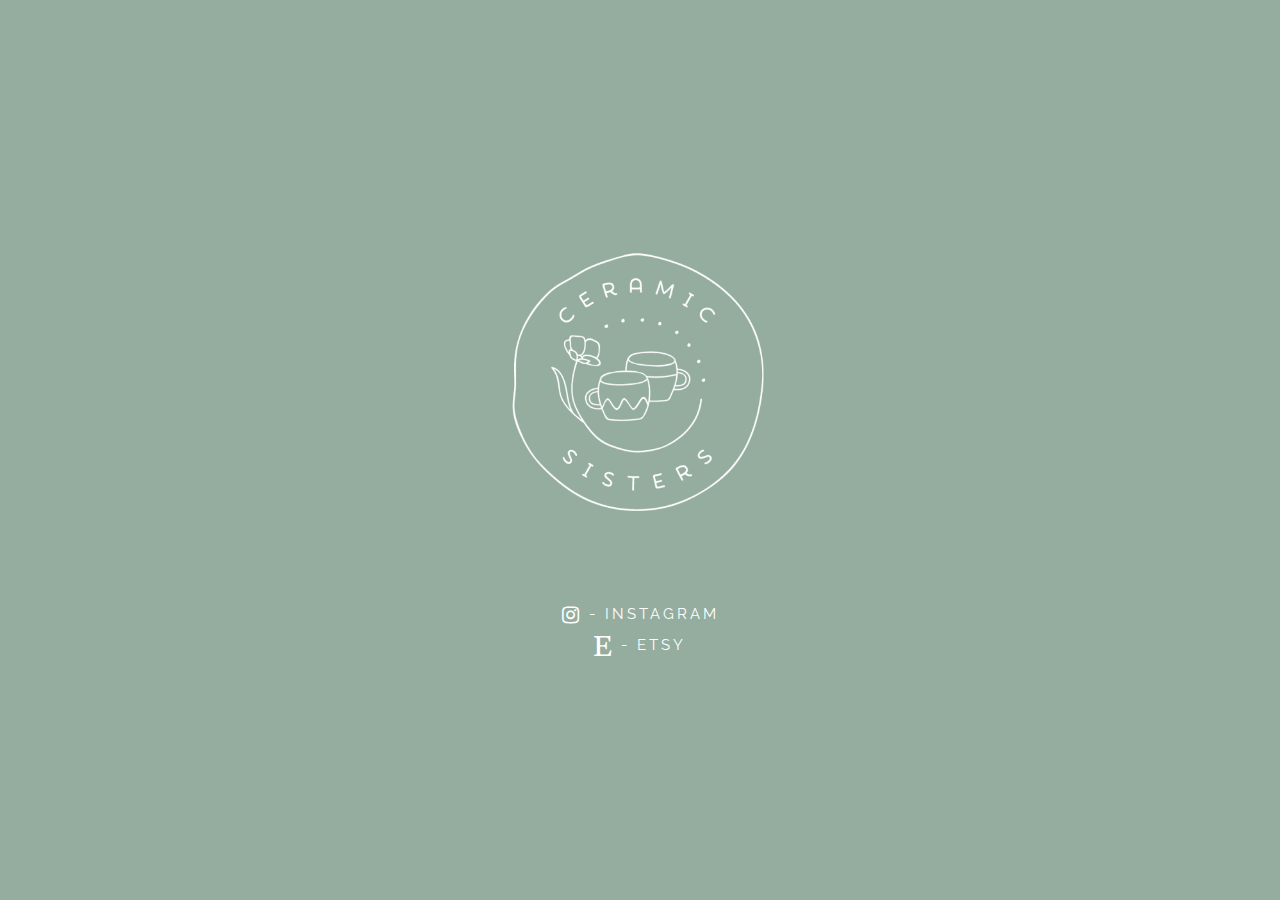
<file: index.html>
<!DOCTYPE html>
<html>
  <head>
    <title>ceramicsisters</title>
    <link rel="shortcut icon" href="mug.png" type="image/x-icon" />
    <link
      href="https://fonts.googleapis.com/css?family=Raleway&display=swap"
      rel="stylesheet"
    />
    <link
      href="https://cdnjs.cloudflare.com/ajax/libs/font-awesome/4.7.0/css/font-awesome.min.css"
      rel="stylesheet"
    />
    <link href="./main.css" rel="stylesheet" />
    <meta name="viewport" content="width=device-width, initial-scale=1" />
    <script
      async
      src="https://www.googletagmanager.com/gtag/js?id=UA-63947537-7"
    ></script>
    <script>
      window.dataLayer = window.dataLayer || [];
      function gtag() {
        dataLayer.push(arguments);
      }
      gtag("js", new Date());

      gtag("config", "UA-63947537-7");
    </script>
  </head>
  <body>
    <div class="title-container">
      <div class="title-container__logo"><img src="./logo.png" class="title-container__logo__img"/></div>
      <div class="title-container__links">
        <a href="http://instagram.com/ceramic.sisters/" target="_blank">
          <div class="links-icon">
            <i class="fa fa-instagram"></i>
          </div>
          <p>- INSTAGRAM</p>
        </a>
        <a href="https://www.etsy.com/au/shop/ceramicsistersshop" target="_blank">
          <div class="links-icon">
            <i class="fa fa-etsy"></i>
          </div>
          <p>- ETSY</p>
        </a>
      </div>
    </div>
  </body>
</html>
</file>
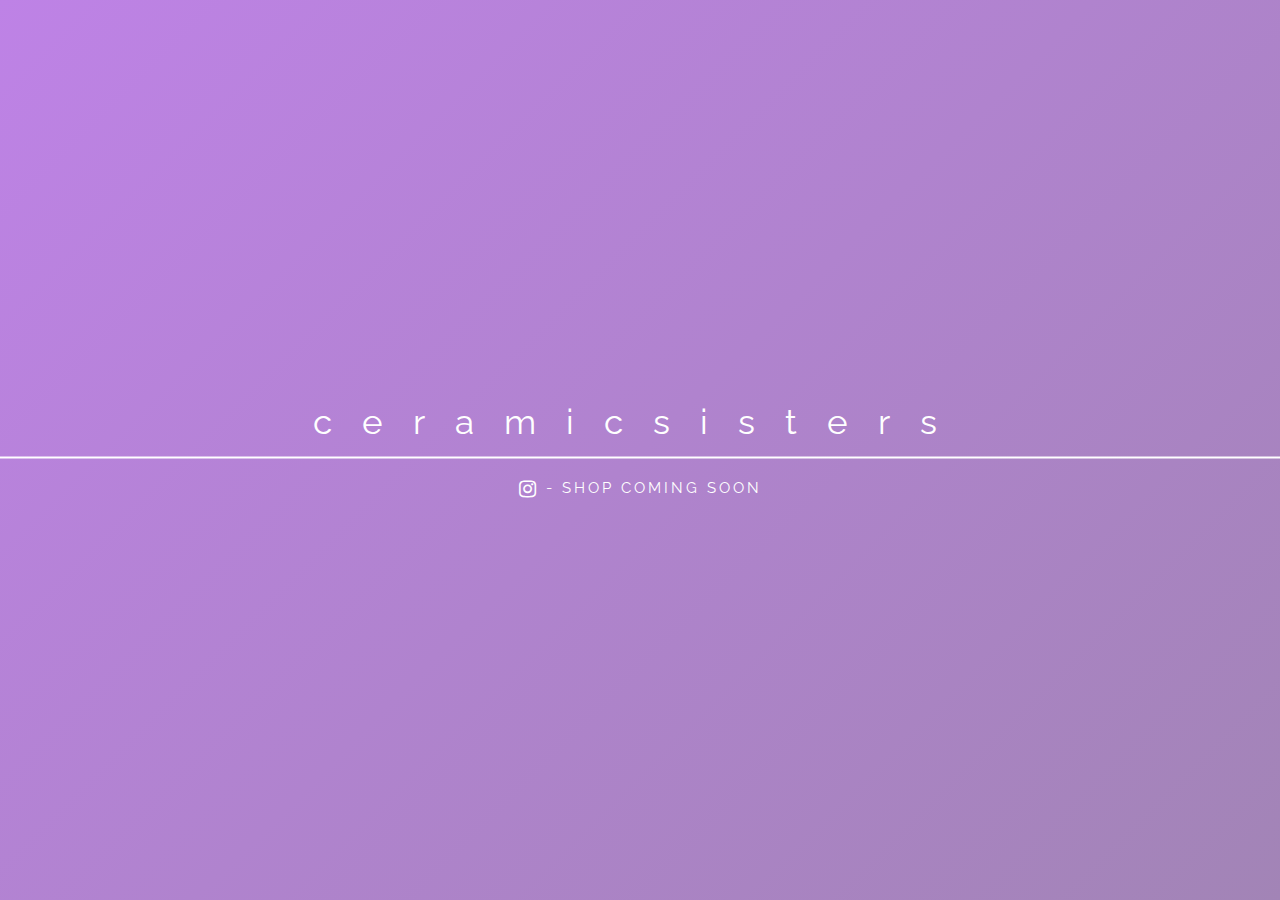
<file: templates/index.html>
<!DOCTYPE html>
<html>
  <head>
    <title>ceramicsisters</title>
    <link
      href="https://fonts.googleapis.com/css?family=Raleway&display=swap"
      rel="stylesheet"
    />
    <link
      href="https://cdnjs.cloudflare.com/ajax/libs/font-awesome/4.7.0/css/font-awesome.min.css"
      rel="stylesheet"
    />
    <link href="/static/main.css" rel="stylesheet" />
  </head>
  <body>
    <div class="title-container">
      <div class="title-container__title">ceramicsisters</div>
      <div class="title-container__subtitle">
        <div class="title-container__subtitle__icon">
          <a href="http://instagram.com/ceramic.sisters/" target="_blank"
            ><i class="fa fa-instagram"></i
          ></a>
        </div>
        <p>
          - SHOP COMING SOON
        </p>
      </div>
    </div>
  </body>
</html>
</file>
<file: main.css>
body {
  margin: 0;
  width: 100%;
  height: 100vh;
  font-family: "Raleway", sans-serif;
  color: #fff;
  background: #94AD9F;
  position: relative;
}

@keyframes gradientBG {
  0% {
    background-position: 0% 50%;
  }
  50% {
    background-position: 100% 50%;
  }
  100% {
    background-position: 0% 50%;
  }
}

.title-container {
  width: 100%;
  top: 50%;
  -ms-transform: translateY(-50%);
  transform: translateY(-50%);
  position: absolute;
  text-align: center;
}

.title-container__logo {
  margin: 0 auto;
  width: 280px;
  margin-bottom: 80px;
}

.title-container__logo__img {
  width: 100%;
}

@media screen and (max-width: 400px) {
  .title-container__links {
    font-size: 11px !important;
  }
}

.title-container__links {
  letter-spacing: 3px;
  margin-top: 20px;
  font-size: 15px;
  display: flex;
  flex-direction: column;
  width: 250px;
  margin: 0 auto;
}

.title-container__links a:first-child {
  margin-bottom: 10px;
}

.title-container__links a {
  text-decoration: none;
}

.title-container__links p {
  display: inline;
  color: #fff;
}

.links-icon {
  display: inline;
  vertical-align: middle;
}

.links-icon i {
  font-size: 20px;
  color: #fff;
}
</file>
<file: static/main.css>
body {
  margin: 0;
  width: 100%;
  height: 100vh;
  font-family: "Raleway", sans-serif;
  color: #fff;
  background: linear-gradient(-45deg, #98bad3, #868686, #be82e6);
  background-size: 400% 400%;
  animation: gradientBG 10s ease infinite;
  position: relative;
}

@keyframes gradientBG {
  0% {
    background-position: 0% 50%;
  }
  50% {
    background-position: 100% 50%;
  }
  100% {
    background-position: 0% 50%;
  }
}

.title-container {
  width: 100%;
  top: 50%;
  -ms-transform: translateY(-50%);
  transform: translateY(-50%);
  position: absolute;
  text-align: center;
}

.title-container__title {
  font-size: 35px;
  letter-spacing: 30px;
  margin-bottom: 15px;
  border-bottom: 2px solid white;
  padding-bottom: 15px;
}

@media screen and (max-width: 700px) {
  .title-container__title {
    font-size: 25px;
    letter-spacing: 15px;
  }
}

@media screen and (max-width: 400px) {
  .title-container__title {
    font-size: 20px;
    letter-spacing: 10px;
  }
}

.title-container__subtitle {
  letter-spacing: 3px;
  margin-top: 20px;
  font-size: 15px;
}

.title-container__subtitle__icon {
  display: inline;
  vertical-align: middle;
}

.title-container__subtitle__icon i {
  font-size: 20px;
  color: white;
}

.title-container__subtitle p {
  display: inline;
}
</file>
